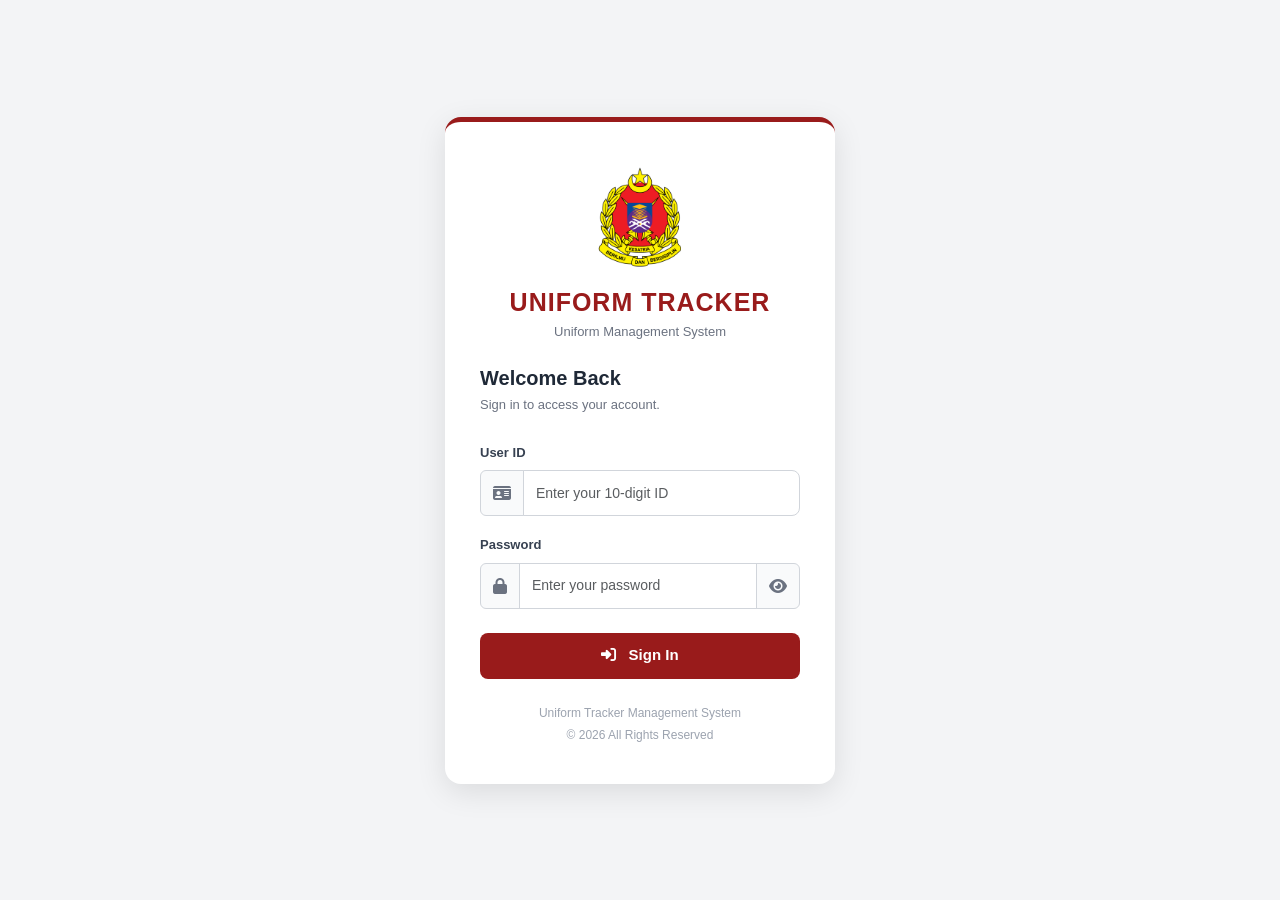
<file: index.html>
<!DOCTYPE html>
<html lang="en">
<head>
    <meta charset="UTF-8">
    <meta name="viewport" content="width=device-width, initial-scale=1.0">
    <title>Uniform Tracker | Login</title>

    <!-- Bootstrap 5 -->
    <link href="https://cdn.jsdelivr.net/npm/bootstrap@5.3.3/dist/css/bootstrap.min.css" rel="stylesheet">

    <!-- Font Awesome -->
    <link rel="stylesheet" href="https://cdnjs.cloudflare.com/ajax/libs/font-awesome/6.5.2/css/all.min.css">

    <!-- Custom CSS -->
    <link rel="stylesheet" href="css/style.css">

    <style>
        body {
            min-height: 100vh;
            margin: 0;
            background: #F3F4F6;
            display: flex;
            align-items: center;
            justify-content: center;
            font-family: Arial, sans-serif;
        }

        .login-wrapper {
            width: 100%;
            max-width: 430px;
            padding: 20px;
        }

        .login-card {
            background: #FFFFFF;
            border-radius: 16px;
            padding: 40px 35px;
            box-shadow: 0 8px 30px rgba(0, 0, 0, 0.10);
            border-top: 5px solid #991B1B;
        }

        .logo-container {
            text-align: center;
            margin-bottom: 25px;
        }

        .logo-container img {
            width: 110px;
            height: 110px;
            object-fit: contain;
            margin-bottom: 15px;
        }

        .system-title {
            color: #991B1B;
            font-size: 25px;
            font-weight: 800;
            letter-spacing: 1px;
            margin-bottom: 5px;
        }

        .system-subtitle {
            color: #6B7280;
            font-size: 13px;
            margin-bottom: 0;
        }

        .section-title {
            color: #1F2937;
            font-size: 20px;
            font-weight: 700;
            margin-bottom: 5px;
        }

        .section-description {
            color: #6B7280;
            font-size: 13px;
            margin-bottom: 25px;
        }

        .form-label {
            color: #374151;
            font-size: 13px;
            font-weight: 600;
            margin-bottom: 8px;
        }

        .form-control {
            min-height: 46px;
            border: 1px solid #D1D5DB;
            border-radius: 8px;
            font-size: 14px;
        }

        .form-control:focus {
            border-color: #991B1B;
            box-shadow: 0 0 0 0.2rem rgba(153, 27, 27, 0.12);
        }

        .input-group-text {
            background: #F9FAFB;
            border: 1px solid #D1D5DB;
            color: #6B7280;
        }

        .password-toggle {
            cursor: pointer;
        }

        .btn-login {
            width: 100%;
            min-height: 46px;
            background: #991B1B;
            color: #FFFFFF;
            border: none;
            border-radius: 8px;
            font-size: 15px;
            font-weight: 700;
            transition: 0.2s ease;
        }

        .btn-login:hover {
            background: #7F1D1D;
            color: #FFFFFF;
            transform: translateY(-1px);
        }

        .login-footer {
            text-align: center;
            color: #9CA3AF;
            font-size: 12px;
            margin-top: 25px;
        }

        #loginError {
            display: none;
            font-size: 13px;
            margin-bottom: 15px;
        }

        @media (max-width: 480px) {
            .login-card {
                padding: 30px 22px;
            }

            .system-title {
                font-size: 22px;
            }
        }
    </style>
</head>

<body>

    <div class="login-wrapper">

        <div class="login-card">

            <!-- Logo and System Information -->
            <div class="logo-container">

                <img
                    src="assets/logo.png"
                    alt="Uniform Tracker Logo"
                    onerror="this.style.display='none';"
                >

                <h1 class="system-title">UNIFORM TRACKER</h1>

                <p class="system-subtitle">
                    Uniform Management System
                </p>

            </div>

            <!-- Login Form -->
            <div>

                <h2 class="section-title">Welcome Back</h2>

                <p class="section-description">
                    Sign in to access your account.
                </p>

                <div id="loginError" class="alert alert-danger" role="alert">
                </div>

                <form id="loginForm">

                    <!-- User ID -->
                    <div class="mb-3">

                        <label for="username" class="form-label">
                            User ID
                        </label>

                        <div class="input-group">

                            <span class="input-group-text">
                                <i class="fa-solid fa-id-card"></i>
                            </span>

                            <input
                                type="text"
                                class="form-control"
                                id="username"
                                name="username"
                                placeholder="Enter your 10-digit ID"
                                maxlength="10"
                                inputmode="numeric"
                                pattern="[0-9]{10}"
                                autocomplete="username"
                                required
                            >

                        </div>

                    </div>

                    <!-- Password -->
                    <div class="mb-4">

                        <label for="password" class="form-label">
                            Password
                        </label>

                        <div class="input-group">

                            <span class="input-group-text">
                                <i class="fa-solid fa-lock"></i>
                            </span>

                            <input
                                type="password"
                                class="form-control"
                                id="password"
                                name="password"
                                placeholder="Enter your password"
                                autocomplete="current-password"
                                required
                            >

                            <span
                                class="input-group-text password-toggle"
                                id="togglePassword"
                                role="button"
                                title="Show or hide password"
                            >
                                <i class="fa-solid fa-eye"></i>
                            </span>

                        </div>

                    </div>

                    <!-- Login Button -->
                    <button type="submit" class="btn btn-login">
                        <i class="fa-solid fa-right-to-bracket me-2"></i>
                        Sign In
                    </button>

                </form>

            </div>

            <!-- Footer -->
            <div class="login-footer">
                <p class="mb-1">
                    Uniform Tracker Management System
                </p>

                <p class="mb-0">
                    &copy; 2026 All Rights Reserved
                </p>
            </div>

        </div>

    </div>

    <!-- Bootstrap JS -->
    <script src="https://cdn.jsdelivr.net/npm/bootstrap@5.3.3/dist/js/bootstrap.bundle.min.js"></script>

    <!-- Authentication JS -->
    <script src="js/auth.js"></script>

</body>
</html>
</file>
<file: css/style.css>
/* =========================================
   UNIFORM TRACKER
   THEME: CRIMSON TACTICAL
   VERSION: 2.1 - STABLE SIDEBAR
========================================= */

/* 1. ROOT VARIABLES */
:root {
    --sidebar: #171717;
    --secondary: #292929;
    --primary: #991B1B;
    --accent: #DC2626;
    --background: #F3F4F6;
    --white: #FFFFFF;
    --text: #1F2937;
    --muted: #6B7280;
    --border: #E5E7EB;
    --success: #15803D;
    --warning: #D97706;
    --danger: #DC2626;

    --sidebar-width: 260px;
    --sidebar-mobile-width: 75px;

    --brand-font: 'Orbitron', sans-serif;
    --body-font: 'Segoe UI', Arial, sans-serif;
}

/* 2. GLOBAL */
* {
    margin: 0;
    padding: 0;
    box-sizing: border-box;
}

html {
    min-height: 100%;
    overflow-y: scroll;
}

body {
    font-family: var(--body-font);
    background: var(--background);
    color: var(--text);
    min-height: 100vh;
    overflow-x: hidden;
}

a {
    text-decoration: none;
}

/* 3. APP LAYOUT */
.app-container {
    width: 100%;
    min-height: 100vh;
}

/* 4. SIDEBAR */
.sidebar {
    position: fixed;
    top: 0;
    left: 0;
    bottom: 0;

    width: var(--sidebar-width);
    min-width: var(--sidebar-width);
    max-width: var(--sidebar-width);

    height: 100vh;
    padding: 25px 15px;

    background: var(--sidebar);
    color: var(--white);

    overflow-x: hidden;
    overflow-y: auto;

    z-index: 1000;

    flex: 0 0 var(--sidebar-width);

    transition: none;
}

/* Sidebar Brand */
.sidebar-brand {
    width: 100%;
    min-width: 0;

    padding: 0 12px 30px;
    margin-bottom: 25px;

    border-bottom: 1px solid #383838;
    overflow: hidden;
}

.sidebar-brand h4 {
    font-family: var(--brand-font);
    font-size: 16px;
    font-weight: 800;
    letter-spacing: 1px;
    color: var(--white);
    white-space: nowrap;
}

.sidebar-brand span {
    color: var(--accent);
}

.sidebar-brand p {
    font-size: 11px;
    color: #9CA3AF;
    margin-top: 5px;
}

/* Sidebar Logo */
.sidebar-logo,
.sidebar-logo-text {
    display: flex;
    align-items: center;
    justify-content: center;
    flex-shrink: 0;
}

.sidebar-logo {
    gap: 10px;
    margin-bottom: 12px;
}

.sidebar-logo img {
    width: 42px;
    height: 42px;
    object-fit: contain;
}

.sidebar-logo-text {
    width: 45px;
    height: 45px;
    background: var(--primary);
    color: var(--white);
    border-radius: 8px;
    font-size: 24px;
}

/* Sidebar Menu */
.sidebar-menu {
    width: 100%;
    min-width: 0;

    list-style: none;
    padding: 0;
    margin: 0;
}

.sidebar-menu li {
    width: 100%;
    margin-bottom: 8px;
}

.sidebar-menu a {
    width: 100%;
    min-height: 46px;

    display: flex;
    align-items: center;
    gap: 12px;

    padding: 12px 15px;

    color: #D1D5DB;
    border-radius: 7px;
    font-size: 14px;

    white-space: nowrap;
    overflow: hidden;

    transition: background-color 0.2s ease,
                color 0.2s ease;
}

.sidebar-menu a:hover,
.sidebar-menu a.active {
    background: var(--primary);
    color: var(--white);
}

.sidebar-menu i {
    width: 22px;
    min-width: 22px;
    flex-shrink: 0;
    font-size: 18px;
}

.sidebar-menu .menu-text {
    overflow: hidden;
    text-overflow: ellipsis;
}

/* 5. MAIN CONTENT */
.main-content {
    margin-left: var(--sidebar-width);
    width: calc(100% - var(--sidebar-width));

    min-width: 0;
    min-height: 100vh;

    padding: 30px;
}

/* 6. TOPBAR */
.topbar {
    width: 100%;

    display: flex;
    align-items: center;
    justify-content: space-between;
    gap: 15px;

    background: var(--white);
    padding: 18px 22px;

    border-radius: 10px;
    margin-bottom: 25px;

    box-shadow: 0 2px 8px rgba(0,0,0,0.04);
    border-left: 4px solid var(--primary);

    min-height: 75px;
}

.topbar h5 {
    font-weight: 700;
    margin: 0;
    font-size: 17px;
    color: var(--text);
}

/* Topbar User */
.topbar-user {
    display: flex;
    align-items: center;
    gap: 12px;
    flex-shrink: 0;
}

.user-info {
    display: flex;
    flex-direction: column;
    align-items: flex-end;
    justify-content: center;
    gap: 3px;
    font-size: 14px;
}

.user-info strong {
    color: var(--text);
}

.user-info small {
    color: var(--muted);
}

.user-avatar {
    width: 38px;
    height: 38px;

    display: flex;
    align-items: center;
    justify-content: center;

    background: #FEE2E2;
    color: var(--primary);

    border-radius: 50%;
    font-size: 18px;
    flex-shrink: 0;
}

#logoutBtn {
    background: var(--primary);
    border: none;
    color: var(--white);

    padding: 9px 13px;
    border-radius: 7px;

    font-size: 13px;
    font-weight: 600;
    white-space: nowrap;

    cursor: pointer;
}

#logoutBtn:hover {
    background: #7F1D1D;
}

/* 7. TOPBAR BRANDING */
.topbar-brand {
    display: flex;
    align-items: center;
    justify-content: center;
    gap: 10px;
}

.topbar-brand img {
    width: 42px;
    height: 42px;
    object-fit: contain;
}

.topbar-brand .brand-text {
    font-family: var(--brand-font);
    font-size: 15px;
    font-weight: 800;
    letter-spacing: 1.5px;
    color: var(--primary);
    margin: 0;
    white-space: nowrap;
}

.topbar-brand .brand-text span {
    color: var(--accent);
}

.user-role {
    background: #FEE2E2;
    color: var(--primary);
    padding: 6px 12px;
    border-radius: 20px;
    font-size: 11px;
    font-weight: 700;
    letter-spacing: 0.5px;
    white-space: nowrap;
}

/* 8. PAGE HEADER */
.page-header,
.page-heading {
    margin-bottom: 25px;
}

.page-header h2,
.page-heading h2 {
    font-size: 25px;
    font-weight: 800;
    color: var(--text);
}

.page-header p,
.page-heading p {
    color: var(--muted);
    margin-top: 5px;
}

/* 9. STATISTIC CARDS */
.stat-card {
    background: var(--white);
    padding: 22px;
    border-radius: 10px;
    border-left: 4px solid var(--primary);
    box-shadow: 0 2px 8px rgba(0,0,0,0.04);
    height: 100%;
}

.stat-card h6 {
    color: var(--muted);
    font-size: 13px;
    margin-bottom: 12px;
}

.stat-card h3 {
    font-size: 28px;
    font-weight: 800;
}

.stat-card .stat-icon {
    font-size: 27px;
    color: var(--primary);
}

/* 10. CONTENT CARDS */
.content-card {
    background: var(--white);
    padding: 25px;
    border-radius: 10px;
    margin-bottom: 25px;
    box-shadow: 0 2px 8px rgba(0,0,0,0.04);
}

.content-card h5 {
    font-weight: 700;
    margin-bottom: 20px;
}

.card-header-custom {
    padding: 18px 22px;
    background: var(--white);
    border-bottom: 1px solid var(--border);
}

.card-body-custom {
    padding: 22px;
}

/* 11. BUTTONS */
.btn-primary {
    background: var(--primary);
    border-color: var(--primary);
}

.btn-primary:hover {
    background: var(--accent);
    border-color: var(--accent);
}

.btn-danger {
    background: var(--danger);
}

.btn {
    border-radius: 7px;
}

/* 12. FORMS */
.form-label {
    font-weight: 600;
    font-size: 14px;
}

.form-control,
.form-select {
    min-height: 43px;
    border-radius: 7px;
    border-color: var(--border);
}

.form-control:focus,
.form-select:focus {
    border-color: var(--primary);
    box-shadow: 0 0 0 0.2rem rgba(153,27,27,0.12);
}

/* 13. TABLES */
.table {
    vertical-align: middle;
}

.table thead th {
    background: var(--secondary);
    color: var(--white);
    font-size: 13px;
    padding: 14px;
    white-space: nowrap;
}

.table tbody td {
    padding: 13px;
    font-size: 14px;
}

.table tbody tr:hover {
    background: #FEF2F2;
}

/* 14. STATUS BADGES */
.status-badge {
    display: inline-block;
    padding: 5px 12px;
    border-radius: 20px;
    font-size: 11px;
    font-weight: 700;
}

.status-active,
.status-present {
    background: #DCFCE7;
    color: #166534;
}

.status-inactive,
.status-absent {
    background: #FEE2E2;
    color: #991B1B;
}

/* 15. CHART CONTAINER */
.chart-container {
    background: var(--white);
    padding: 22px;
    border-radius: 10px;
    min-height: 300px;
}

/* 16. LOGIN PAGE */
.login-page {
    min-height: 100vh;
    display: flex;
    align-items: center;
    justify-content: center;

    background: linear-gradient(
        135deg,
        #171717,
        #292929,
        #991B1B
    );
}

.login-card {
    width: 100%;
    max-width: 430px;
    background: var(--white);
    padding: 40px;
    border-radius: 15px;
    box-shadow: 0 15px 40px rgba(0,0,0,0.25);
}

.login-logo {
    width: 110px;
    height: 110px;
    object-fit: contain;
}

/* 17. LOGOUT BUTTON */
.logout-btn {
    color: #FCA5A5;
    cursor: pointer;
}

.logout-btn:hover {
    color: var(--white);
}

/* 18. RESPONSIVE DESIGN */
@media (max-width: 768px) {

    .sidebar {
        width: var(--sidebar-mobile-width);
        min-width: var(--sidebar-mobile-width);
        max-width: var(--sidebar-mobile-width);
        padding: 20px 8px;
    }

    .sidebar-brand {
        padding: 0 0 20px;
        display: flex;
        justify-content: center;
    }

    .sidebar-brand h4,
    .sidebar-brand p,
    .sidebar-menu .menu-text {
        display: none;
    }

    .sidebar-logo-text {
        width: 40px;
        height: 40px;
        font-size: 21px;
    }

    .sidebar-menu a {
        justify-content: center;
        padding: 13px 5px;
    }

    .sidebar-menu i {
        font-size: 21px;
    }

    .main-content {
        margin-left: var(--sidebar-mobile-width);
        width: calc(100% - var(--sidebar-mobile-width));
        padding: 18px;
    }

    .topbar {
        padding: 15px;
        min-height: 65px;
    }

    .topbar-brand {
        gap: 7px;
    }

    .topbar-brand img {
        width: 34px;
        height: 34px;
    }

    .topbar-brand .brand-text {
        font-size: 11px;
        letter-spacing: 0.8px;
    }

    .user-info {
        gap: 7px;
        font-size: 12px;
    }

    .user-role {
        padding: 5px 8px;
        font-size: 9px;
    }

    .page-header h2,
    .page-heading h2 {
        font-size: 21px;
    }

    .login-card {
        padding: 28px 22px;
    }
}

@media (max-width: 480px) {

    .main-content {
        padding: 12px;
    }

    .topbar {
        padding: 12px;
    }

    .topbar-brand .brand-text {
        font-size: 9px;
        letter-spacing: 0.4px;
    }

    .topbar-brand img {
        width: 28px;
        height: 28px;
    }

    .user-info {
        gap: 5px;
    }

    .user-role {
        font-size: 8px;
        padding: 4px 6px;
    }

    .stat-card {
        padding: 16px;
    }

    .content-card {
        padding: 16px;
    }

    .topbar-user {
        gap: 6px;
    }

    #logoutBtn {
        padding: 8px;
        font-size: 11px;
    }
}
</file>
